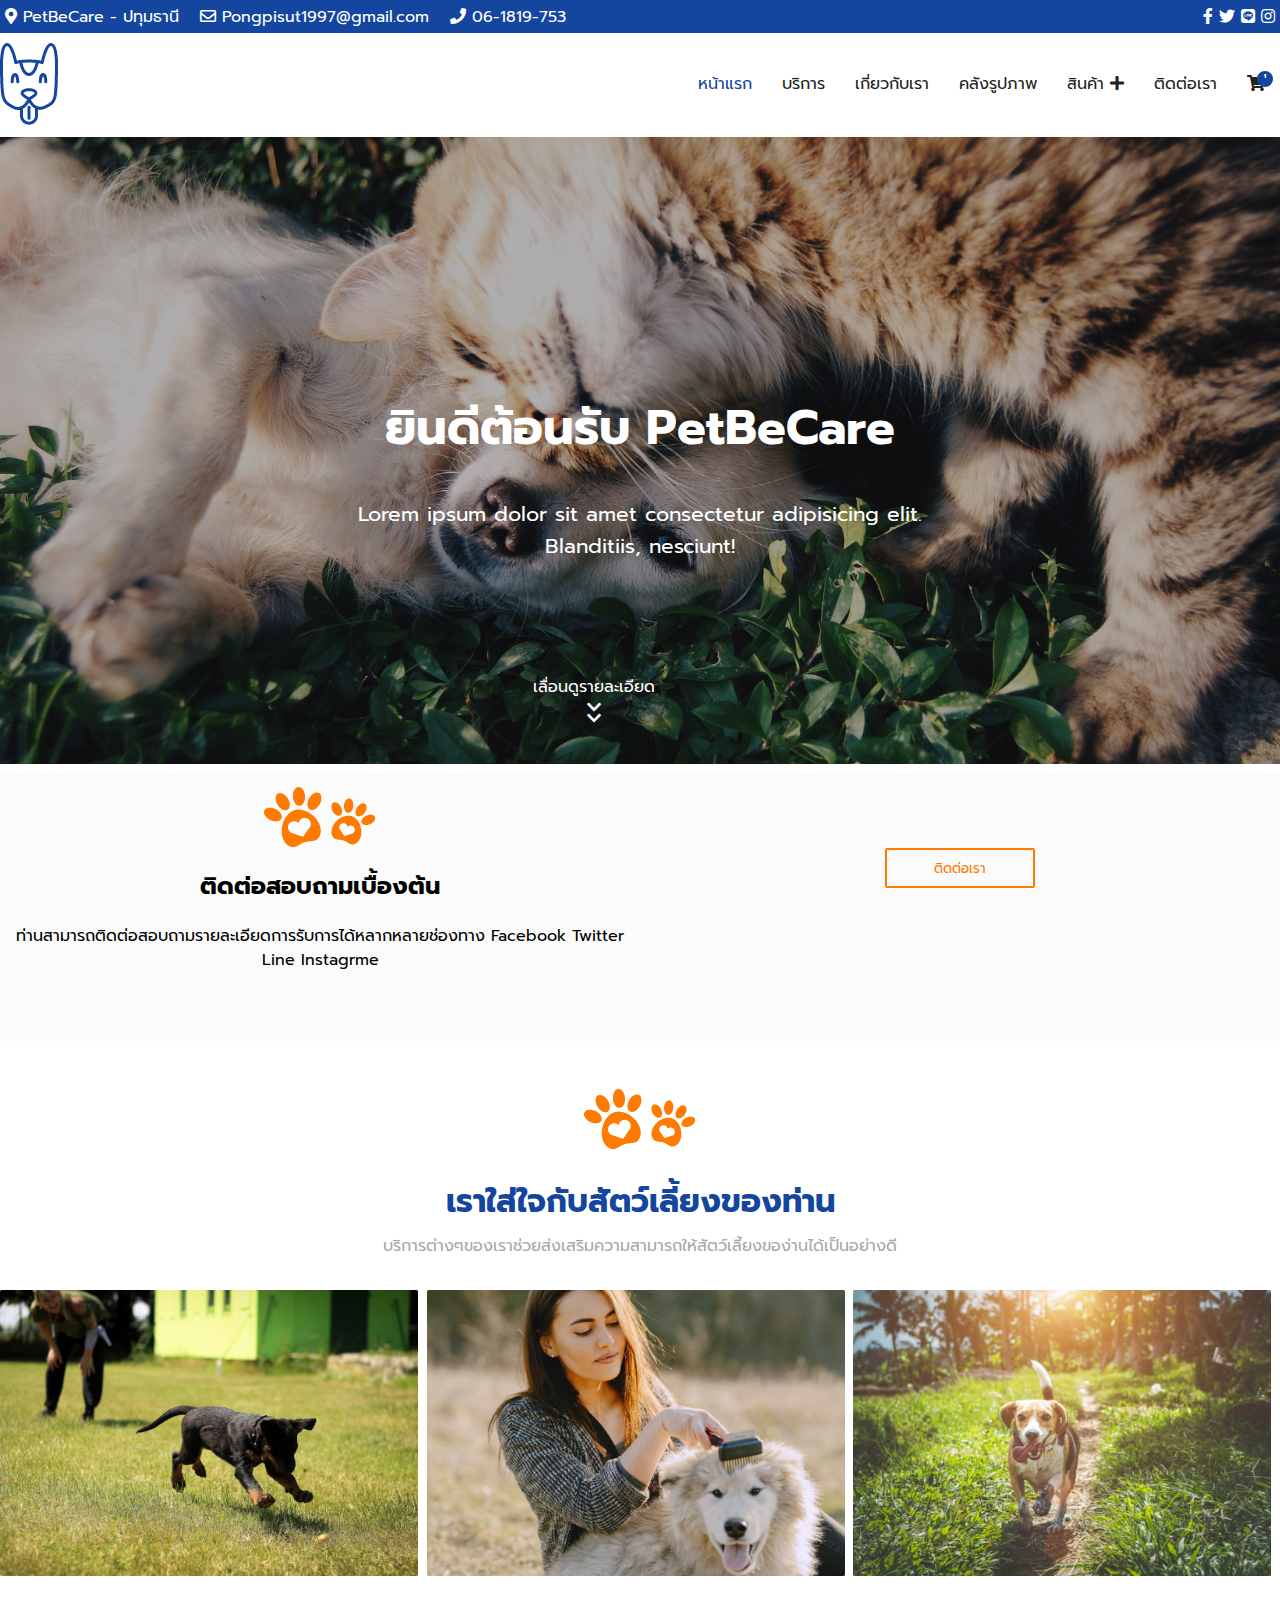
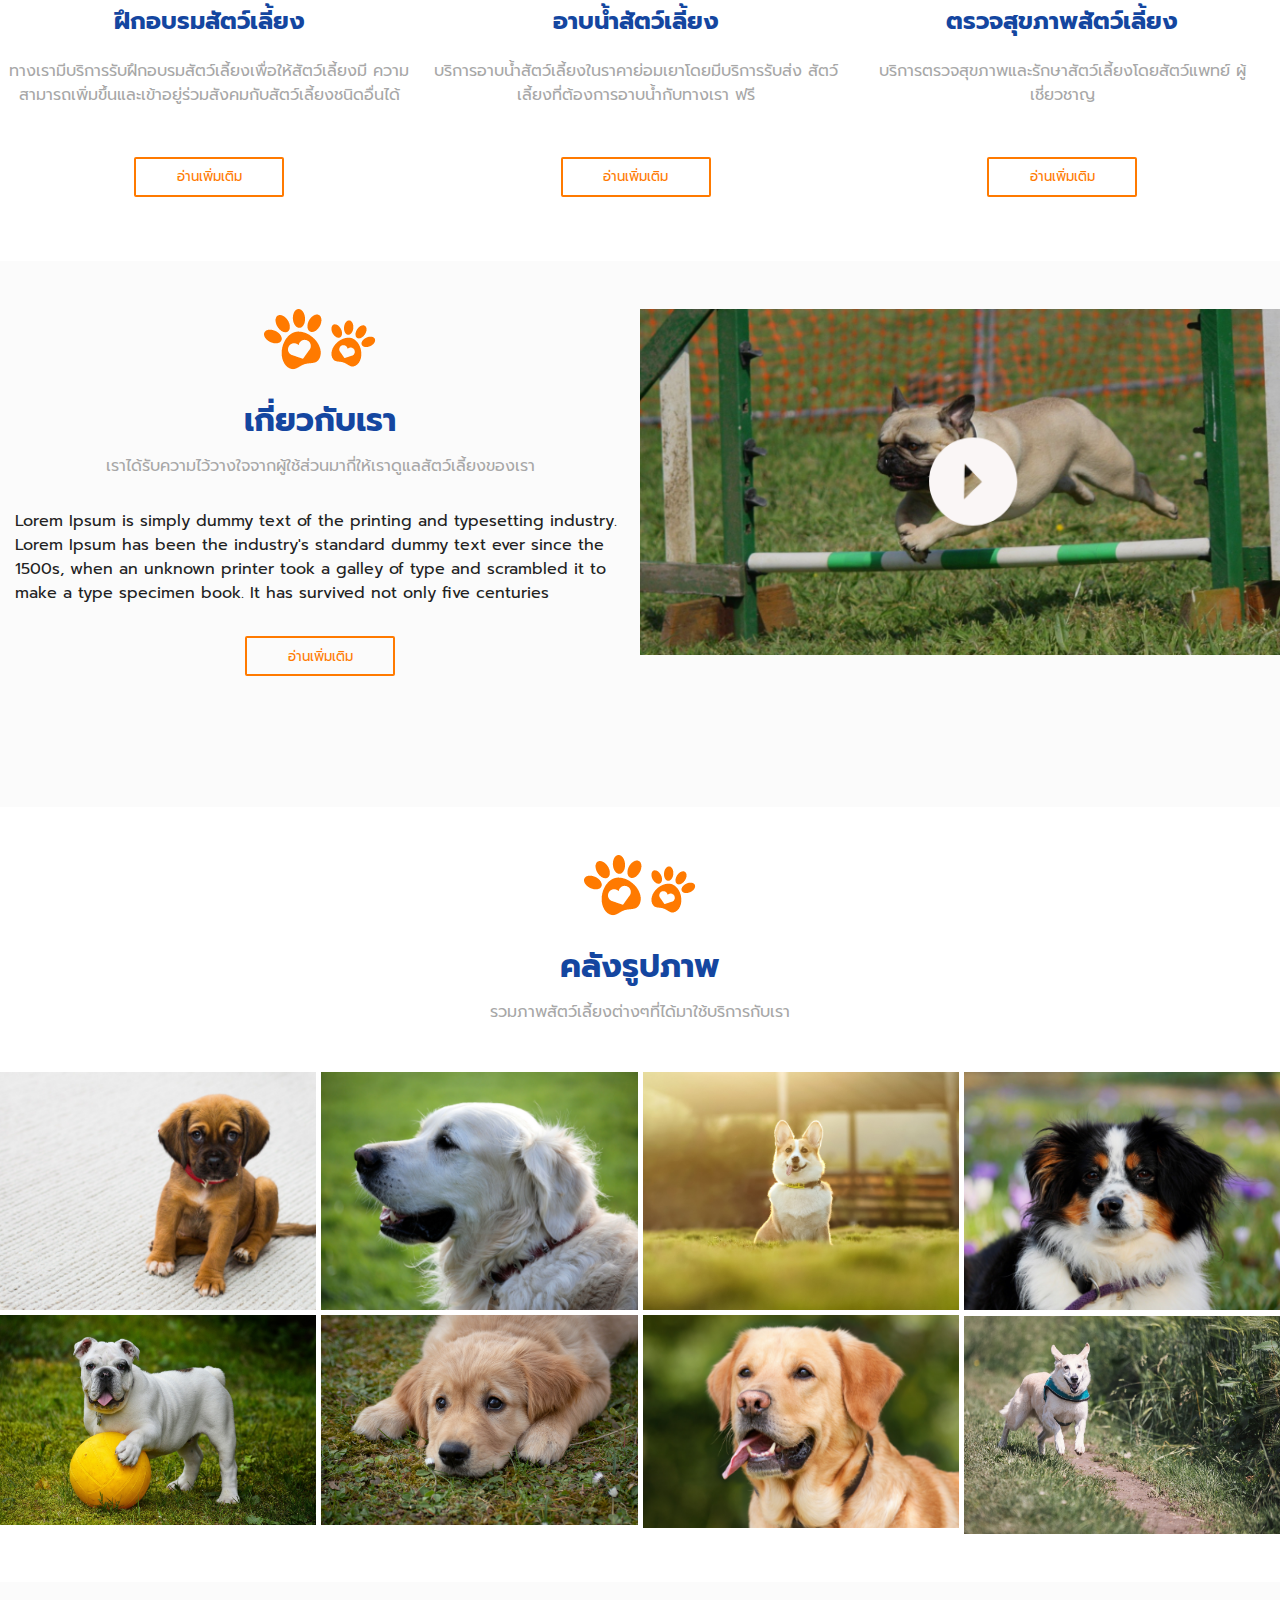
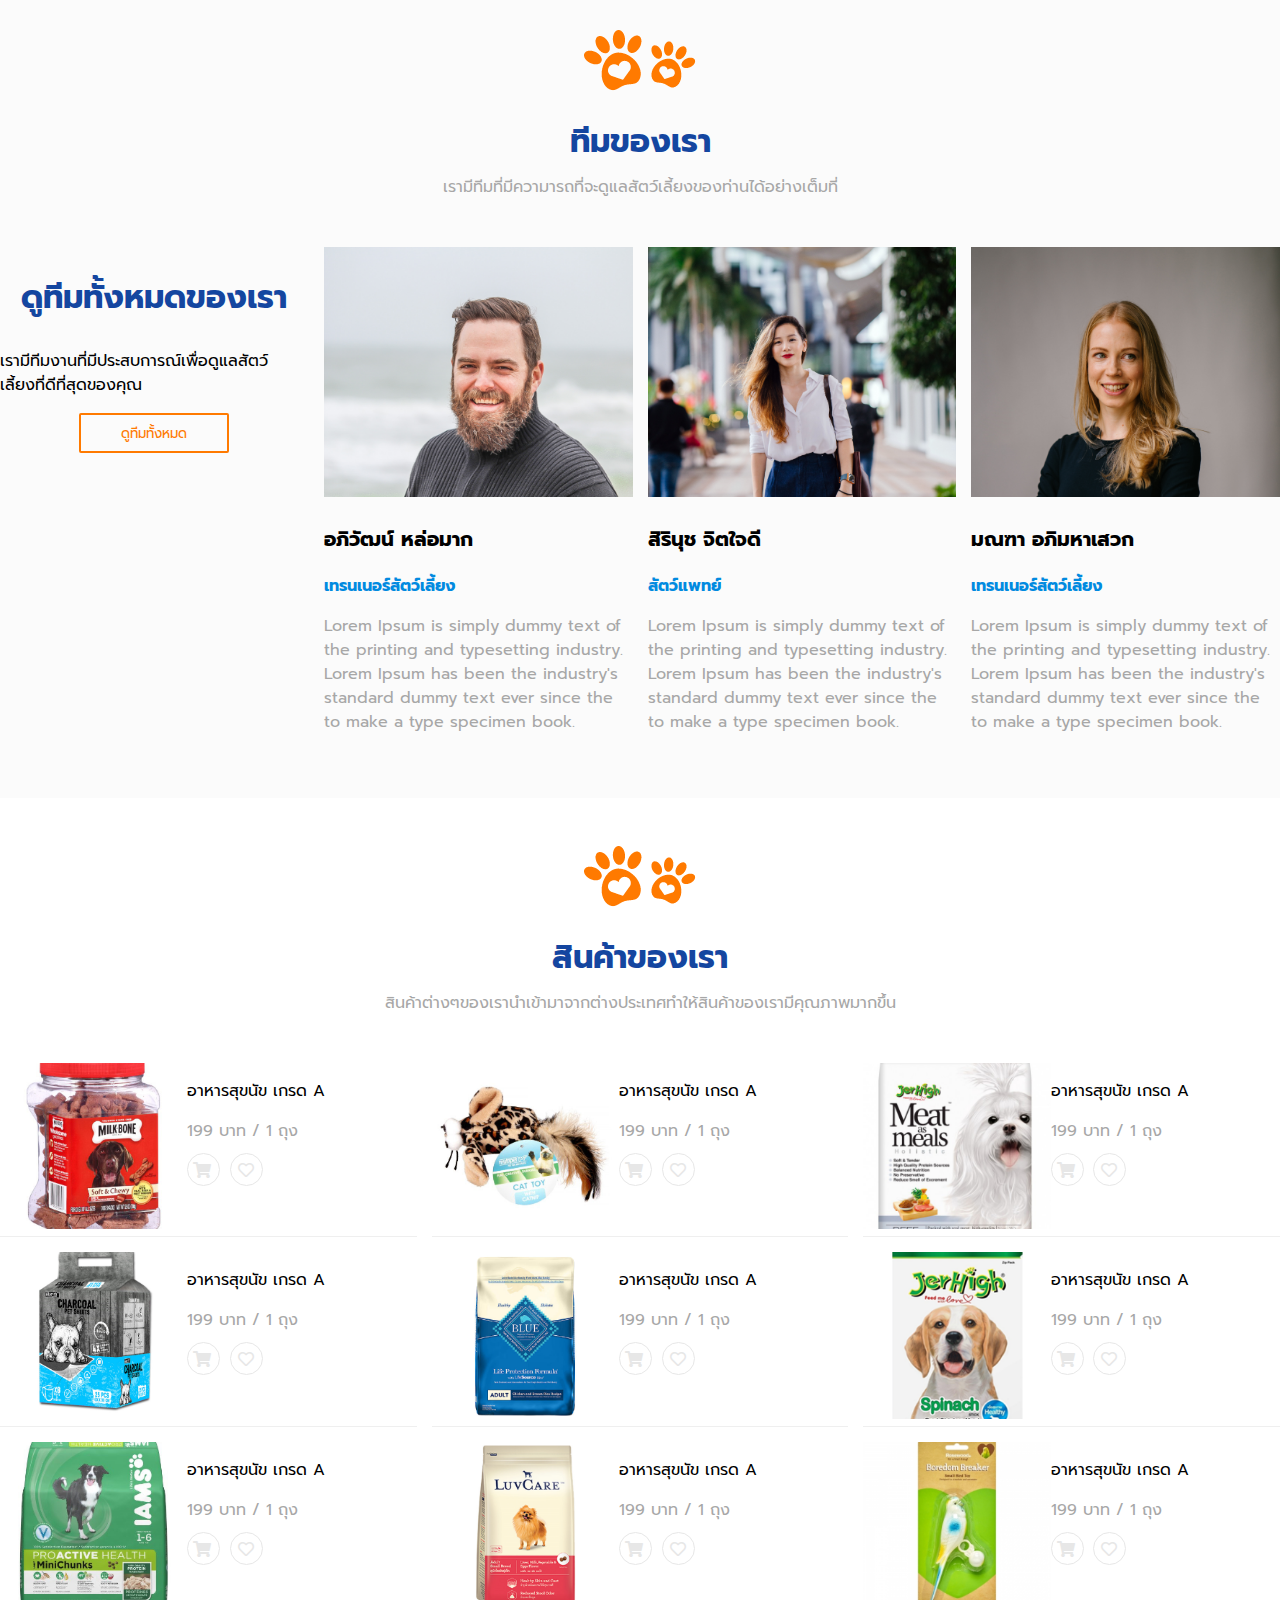
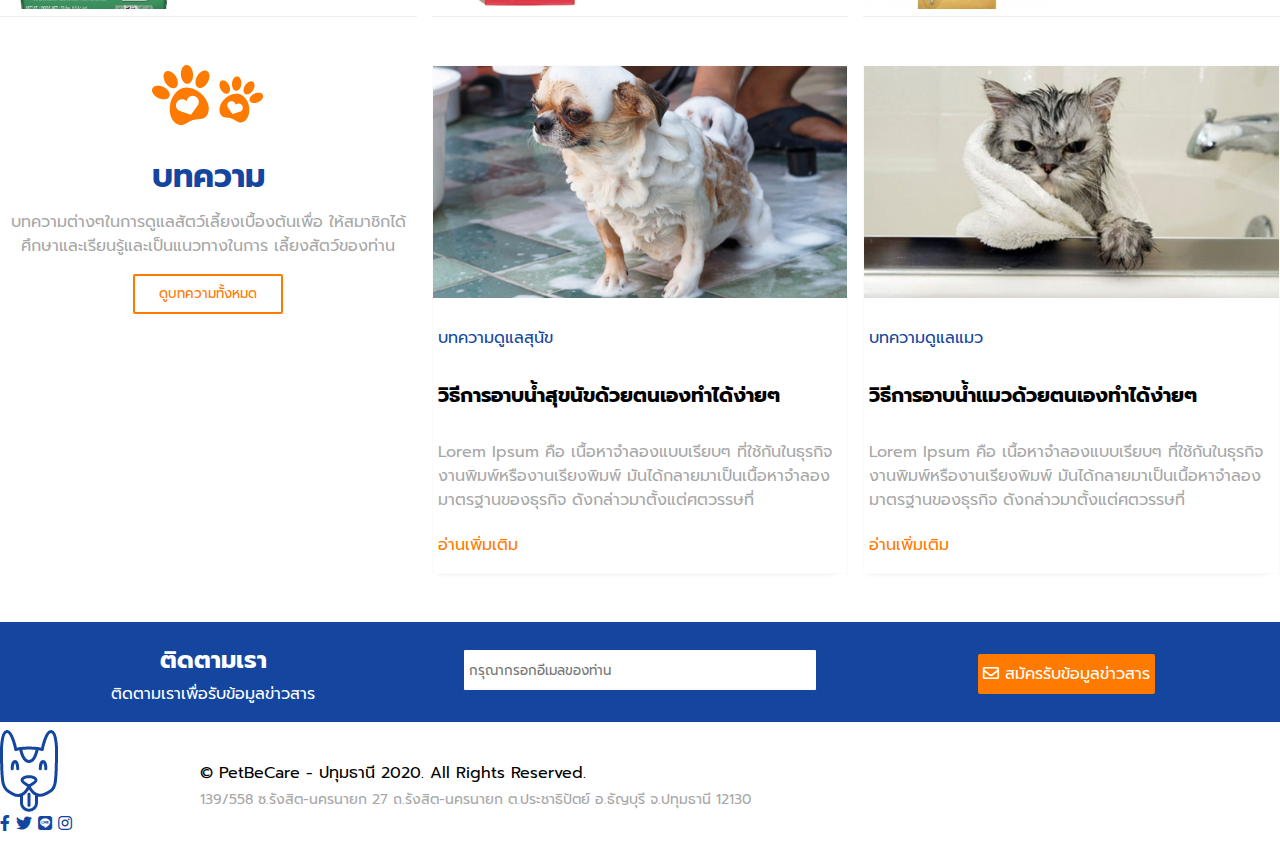
<file: demo-protfolio1/index.html>
<!DOCTYPE html>
<html lang="en">
  <head>
    <meta charset="UTF-8" />
    <meta name="viewport" content="width=device-width, initial-scale=1.0" />
    <link rel="stylesheet" href="assets/css/style.css" />
    <link rel="stylesheet" href="assets/css/responsive.css" />
    <link
      rel="stylesheet"
      href="https://cdnjs.cloudflare.com/ajax/libs/font-awesome/5.13.0/css/all.min.css"
    />
    <title>PetBeCare - ปทุมธานี</title>
  </head>
  <body>
    <header>
      <div class="navbar-top">
        <div class="container">
          <span class="marker-top"
            ><i class="fas fa-map-marker-alt"></i> PetBeCare - ปทุมธานี</span
          >
          <span class="envelope-top"
            ><i class="far fa-envelope"></i> Pongpisut1997@gmail.com</span
          >
          <span class="phone-top"
            ><i class="fas fa-phone"></i> 06-1819-753</span
          >
          <div class="navbar-left">
            <a href="#"
              ><span><i class="fab fa-facebook-f"></i></span
            ></a>
            <a href="#">
              <span><i class="fab fa-twitter"></i></span>
            </a>
            <a href="#">
              <span><i class="fab fa-line"></i></span>
            </a>
            <a href="#">
              <span><i class="fab fa-instagram"></i></span>
            </a>
          </div>
        </div>
      </div>
      <div class="container">
        <div class="nav-sub">
          <div class="logo-toogle">
            <img src="assets/img/logo.png" class="logo" alt="" />
            <div class="toggles" onclick="Showmenu(this)">
              <div class="bar1"></div>
              <div class="bar2"></div>
              <div class="bar3"></div>
            </div>
          </div>
          <ul>
            <li class="active"><a href="่#">หน้าแรก</a></li>
            <li><a href="#">บริการ</a></li>
            <li><a href="#">เกี่ยวกับเรา</a></li>
            <li><a href="#">คลังรูปภาพ</a></li>
            <li class="dropdown">
              <a href="#">สินค้า <i class="fas fa-plus"></i></a>
              <div class="dropdown-content">
                <a href="javscript:void(0)">Link1</a>
                <a href="javscript:void(0)">Link2</a>
                <a href="javscript:void(0)">Link3</a>
                <a href="javscript:void(0)">Link4</a>
                <a href="javscript:void(0)">Link5</a>
                <a href="javscript:void(0)">Link6</a>
              </div>
            </li>

            <li><a href="#">ติดต่อเรา</a></li>
            <li>
              <a href="#"><i class="fas fa-shopping-cart cart-price"></i></a>
            </li>
          </ul>
        </div>
      </div>
    </header>

    <section id="bg-hero">
      <img src="assets/img/Bg-Header.png" class="bg-hero" alt="" />
      <h1 class="text-hero">ยินดีต้อนรับ PetBeCare</h1>
      <p class="sub-hero">
        Lorem ipsum dolor sit amet consectetur adipisicing elit. Blanditiis,
        nesciunt!
      </p>
      <span class="span-arrow">
        <a href="#">
          เลื่อนดูรายละเอียด
          <i class="fas fa-chevron-down arrow1"></i>
          <i class="fas fa-chevron-down arrow2"></i>
        </a>
      </span>
      <div class="contact-top">
        <div class="container">
          <img src="assets/img/Foot-top.png" class="foot-top" alt="" />
          <h2 class="text-contact">ติดต่อสอบถามเบื้องต้น</h2>
          <p class="sub-contact">
            ท่านสามารถติดต่อสอบถามรายละเอียดการรับการได้หลากหลายช่องทาง Facebook
            Twitter Line Instagrme
          </p>
        </div>
        <button class="orange-contact">ติดต่อเรา</button>
      </div>
    </section>

    <!--  -->
    <section id="main-center">
      <div class="container">
        <img src="assets/img/Foot-top.png" class="foot-top" alt="" />
        <h2 class="text-lovepet">เราใส่ใจกับสัตว์เลี้ยงของท่าน</h2>
        <p class="sub-lovepet">
          บริการต่างๆของเราช่วยส่งเสริมความสามารถให้สัตว์เลี้ยงของ่านได้เป็นอย่างดี
        </p>
        <div class="grid-lovepet">
          <div class="sec-pet">
            <img src="assets/img/Main1.png" class="img-one" alt="" />
            <h2 class="text-one">ฝึกอบรมสัตว์เลี้ยง</h2>
            <p class="sub-one">
              ทางเรามีบริการรับฝึกอบรมสัตว์เลี้ยงเพื่อให้สัตว์เลี้ยงมี
              ความสามารถเพิ่มขึ้นและเข้าอยู่ร่วมสังคมกับสัตว์เลี้ยงชนิดอื่นได้
            </p>
            <button class="orange-btn">อ่านเพิ่มเติม</button>
          </div>
          <div class="sec-pet">
            <img src="assets/img/Main2.png" class="img-two" alt="" />
            <h2 class="text-two">อาบน้ำสัตว์เลี้ยง</h2>
            <p class="sub-two">
              บริการอาบน้ำสัตว์เลี้ยงในราคาย่อมเยาโดยมีบริการรับส่ง
              สัตว์เลี้ยงที่ต้องการอาบน้ำกับทางเรา ฟรี
            </p>
            <button class="orange-btn">อ่านเพิ่มเติม</button>
          </div>
          <div class="sec-pet">
            <img src="assets/img/Main3.png" class="img-three" alt="" />
            <h2 class="text-three">ตรวจสุขภาพสัตว์เลี้ยง</h2>
            <p class="sub-three">
              บริการตรวจสุขภาพและรักษาสัตว์เลี้ยงโดยสัตว์แพทย์ ผู้เชี่ยวชาญ
            </p>
            <button class="orange-btn">อ่านเพิ่มเติม</button>
          </div>
        </div>
      </div>
    </section>

    <!--  -->
    <section id="aboutme">
      <div class="container">
        <div class="box-aboutme">
          <img src="assets/img/Foot-top.png" class="foot-top" alt="" />
          <h2 class="text-aboutme">
            เกี่ยวกับเรา
          </h2>
          <p class="s-textaboutme">
            เราได้รับความไว้วางใจจากผู้ใช้ส่วนมากี่ให้เราดูแลสัตว์เลี้ยงของเรา
          </p>
          <p class="content-aboutme">
            Lorem Ipsum is simply dummy text of the printing and typesetting
            industry. Lorem Ipsum has been the industry's standard dummy text
            ever since the 1500s, when an unknown printer took a galley of type
            and scrambled it to make a type specimen book. It has survived not
            only five centuries
          </p>
          <button class="orange-btn">อ่านเพิ่มเติม</button>
        </div>
      </div>
      <div class="video-aboutme">
        <img src="assets/img/Bg-video.png" class="bg-video" alt="" />
      </div>
    </section>

    <!--  -->
    <section id="gallery">
      <div class="container">
        <img src="assets/img/Foot-top.png" class="foot-top" alt="" />
        <h2 class="text-gallery">คลังรูปภาพ</h2>
        <p class="sub-gallery">รวมภาพสัตว์เลี้ยงต่างๆที่ได้มาใช้บริการกับเรา</p>
        <div class="box-gallery">
          <img src="assets/img/Gallery1.png" class="gallery-one" alt="" />
          <img src="assets/img/Gallery2.png" class="gallery-two" alt="" />
          <img src="assets/img/Gallery3.png" class="gallery-three" alt="" />
          <img src="assets/img/Gallery4.png" class="gallery-four" alt="" />
          <img src="assets/img/Gallery5.png" class="gallery-five" alt="" />
          <img src="assets/img/Gallery6.png" class="gallery-six" alt="" />
          <img src="assets/img/Gallery7.png" class="gallery-seven" alt="" />
          <a href="#" class="lightbox">
            <img src="assets/img/Gallery8.png" class="gallery-eight" alt="" />
          </a>
        </div>
      </div>
    </section>

    <!--  -->
    <section id="team">
      <div class="container">
        <img src="assets/img/Foot-top.png" class="foot-top" alt="" />
        <h2 class="text-team">ทีมของเรา</h2>
        <p class="sub-team">
          เรามีทีมที่มีความารถที่จะดูแลสัตว์เลี้ยงของท่านได้อย่างเต็มที่
        </p>
        <div class="box-team">
          <div class="box-btnteam">
            <h2 class="text-btnteam">ดูทีมทั้งหมดของเรา</h2>
            <p class="sub-btnteam">
              เรามีทีมงานที่มีประสบการณ์เพื่อดูแลสัตว์ เลี้ยงที่ดีที่สุดของคุณ
            </p>
            <button class="orange-btn">ดูทีมทั้งหมด</button>
          </div>
          <div class="person-one">
            <img src="assets/img/Team1.png" class="img-personone" alt="" />
            <p class="name-personone">อภิวัฒน์ หล่อมาก</p>
            <p class="position-personone">เทรนเนอร์สัตว์เลี้ยง</p>
            <p class="content-personone">
              Lorem Ipsum is simply dummy text of the printing and typesetting
              industry. Lorem Ipsum has been the industry's standard dummy text
              ever since the to make a type specimen book.
            </p>
          </div>
          <div class="person-two">
            <img src="assets/img/Team2.png" class="img-persontwo" alt="" />
            <p class="name-persontwo">สิรินุช จิตใจดี</p>
            <p class="position-persontwo">สัตว์แพทย์</p>
            <p class="content-persontwo">
              Lorem Ipsum is simply dummy text of the printing and typesetting
              industry. Lorem Ipsum has been the industry's standard dummy text
              ever since the to make a type specimen book.
            </p>
          </div>
          <div class="person-three">
            <img src="assets/img/Team3.png" class="img-personthree" alt="" />
            <p class="name-personthree">มณฑา อภิมหาเสวก</p>
            <p class="position-personthree">เทรนเนอร์สัตว์เลี้ยง</p>
            <p class="content-personthree">
              Lorem Ipsum is simply dummy text of the printing and typesetting
              industry. Lorem Ipsum has been the industry's standard dummy text
              ever since the to make a type specimen book.
            </p>
          </div>
        </div>
      </div>
    </section>

    <!--  -->
    <section id="shop">
      <div class="container">
        <img src="assets/img/Foot-top.png" class="foot-top" alt="" />
        <h2 class="text-shop">สินค้าของเรา</h2>
        <p class="sub-shop">
          สินค้าต่างๆของเรานำเข้ามาจากต่างประเทศทำให้สินค้าของเรามีคุณภาพมากขึ้น
        </p>
        <div class="box-shop">
          <div class="shop-one">
            <img src="assets/img/Shop1.png" class="img-shopone" alt="" />
            <p class="name-shopone">อาหารสุขนัข เกรด A</p>
            <p class="price-shopone">199 บาท / 1 ถุง</p>
            <span class="icon-cart cartshop"
              ><i class="fas fa-shopping-cart"></i
            ></span>
            <span class="icon-love loveshop"><i class="far fa-heart"></i></span>
          </div>
          <div class="shop-two">
            <img src="assets/img/Shop2.png" class="img-shoptwo" alt="" />
            <p class="name-shoptwo">อาหารสุขนัข เกรด A</p>
            <p class="price-shoptwo">199 บาท / 1 ถุง</p>
            <span class="icon-cart cartshop"
              ><i class="fas fa-shopping-cart"></i
            ></span>
            <span class="icon-love loveshop"><i class="far fa-heart"></i></span>
          </div>
          <div class="shop-three">
            <img src="assets/img/Shop3.png" class="img-shopthree" alt="" />
            <p class="name-shopthree">อาหารสุขนัข เกรด A</p>
            <p class="price-shopthree">199 บาท / 1 ถุง</p>
            <span class="icon-cart cartshop"
              ><i class="fas fa-shopping-cart"></i
            ></span>
            <span class="icon-love loveshop"><i class="far fa-heart"></i></span>
          </div>
          <div class="shop-four">
            <img src="assets/img/Shop4.png" class="img-shopfour" alt="" />
            <p class="name-shopfour">อาหารสุขนัข เกรด A</p>
            <p class="price-shopfour">199 บาท / 1 ถุง</p>
            <span class="icon-cart cartshop"
              ><i class="fas fa-shopping-cart"></i
            ></span>
            <span class="icon-love loveshop"><i class="far fa-heart"></i></span>
          </div>
          <div class="shop-five">
            <img src="assets/img/Shop5.png" class="img-shopfive" alt="" />
            <p class="name-shopfive">อาหารสุขนัข เกรด A</p>
            <p class="price-shopfive">199 บาท / 1 ถุง</p>
            <span class="icon-cart cartshop"
              ><i class="fas fa-shopping-cart"></i
            ></span>
            <span class="icon-love loveshop"><i class="far fa-heart"></i></span>
          </div>
          <div class="shop-six">
            <img src="assets/img/Shop6.png" class="img-shopsix" alt="" />
            <p class="name-shopsix">อาหารสุขนัข เกรด A</p>
            <p class="price-shopsix">199 บาท / 1 ถุง</p>
            <span class="icon-cart cartshop"
              ><i class="fas fa-shopping-cart"></i
            ></span>
            <span class="icon-love loveshop"><i class="far fa-heart"></i></span>
          </div>
          <div class="shop-seven">
            <img src="assets/img/Shop7.png" class="img-shopseven" alt="" />
            <p class="name-shopseven">อาหารสุขนัข เกรด A</p>
            <p class="price-shopseven">199 บาท / 1 ถุง</p>
            <span class="icon-cart cartshop"
              ><i class="fas fa-shopping-cart"></i
            ></span>
            <span class="icon-love loveshop"><i class="far fa-heart"></i></span>
          </div>
          <div class="shop-eight">
            <img src="assets/img/Shop8.png" class="img-shopeight" alt="" />
            <p class="name-shopeight">อาหารสุขนัข เกรด A</p>
            <p class="price-shopeight">199 บาท / 1 ถุง</p>
            <span class="icon-cart cartshop"
              ><i class="fas fa-shopping-cart"></i
            ></span>
            <span class="icon-love loveshop"><i class="far fa-heart"></i></span>
          </div>
          <div class="shop-nine">
            <img src="assets/img/Shop9.png" class="img-shopnine" alt="" />
            <p class="name-shopnine">อาหารสุขนัข เกรด A</p>
            <p class="price-shopnine">199 บาท / 1 ถุง</p>
            <span class="icon-cart cartshop"
              ><i class="fas fa-shopping-cart"></i
            ></span>
            <span class="icon-love loveshop"><i class="far fa-heart"></i></span>
          </div>
        </div>
      </div>
    </section>

    <!--  -->
    <section id="note">
      <div class="container">
        <div class="box-note">
          <div class="box-btnnote">
            <img src="assets/img/Foot-top.png" class="foot-top" alt="" />
            <h2 class="text-note">บทความ</h2>
            <p class="sub-note">
              บทความต่างๆในการดูแลสัตว์เลี้ยงเบื้องต้นเพื่อ
              ให้สมาชิกได้ศึกษาและเรียนรู้และเป็นแนวทางในการ เลี้ยงสัตว์ของท่าน
            </p>
            <button class="orange-btn">ดูบทความทั้งหมด</button>
          </div>
          <div class="box-newsone">
            <img src="assets/img/Bath-dog.png" class="img-news" alt="" />
            <p class="catalog-news">บทความดูแลสุนัข</p>
            <p class="name-news">วิธีการอาบน้ำสุขนัขด้วยตนเองทำได้ง่ายๆ</p>
            <p class="sub-news">
              Lorem Ipsum คือ เนื้อหาจำลองแบบเรียบๆ
              ที่ใช้กันในธุรกิจงานพิมพ์หรืองานเรียงพิมพ์
              มันได้กลายมาเป็นเนื้อหาจำลองมาตรฐานของธุรกิจ
              ดังกล่าวมาตั้งแต่ศตวรรษที่
            </p>
            <a href="#" class="other-btn">อ่านเพิ่มเติม</a>
          </div>
          <div class="box-newstwo">
            <img src="assets/img/Bath-cat.png" class="img-news" alt="" />
            <p class="catalog-news">บทความดูแลแมว</p>
            <p class="name-news">วิธีการอาบน้ำแมวด้วยตนเองทำได้ง่ายๆ</p>
            <p class="sub-news">
              Lorem Ipsum คือ เนื้อหาจำลองแบบเรียบๆ
              ที่ใช้กันในธุรกิจงานพิมพ์หรืองานเรียงพิมพ์
              มันได้กลายมาเป็นเนื้อหาจำลองมาตรฐานของธุรกิจ
              ดังกล่าวมาตั้งแต่ศตวรรษที่
            </p>
            <a href="#" class="other-btn">อ่านเพิ่มเติม</a>
          </div>
        </div>
      </div>
    </section>

    <!--  -->
    <section id="email">
      <div class="container">
        <div class="grid-email">
          <div class="head-text">
            <h2 class="text-email">ติดตามเรา</h2>
            <p class="sub-email">ติดตามเราเพื่อรับข้อมูลข่าวสาร</p>
          </div>
          <input
            type="email"
            class="form-controls"
            autocomplete="off"
            placeholder="กรุณากรอกอีเมลของท่าน"
          />
          <button class="email-btn">
            <i class="far fa-envelope"></i> สมัครรับข้อมูลข่าวสาร
          </button>
        </div>
      </div>
    </section>

    <!--  -->
    <section id="footer">
      <div class="container">
        <div class="grid-footer">
          <div class="logo-footerdiv">
            <img src="assets/img/logo.png" alt="" class="logo-footer" />
            <span><i class="fab fa-facebook-f facebook"></i></span>
            <span><i class="fab fa-twitter twitter"></i></span>
            <span><i class="fab fa-line line"></i></span>
            <span><i class="fab fa-instagram instagram"></i></span>
          </div>
          <div class="divplace">
            <p class="footer-name">
              © PetBeCare - ปทุมธานี 2020. All Rights Reserved.
            </p>
            <p class="footer-place">
              139/558 ซ.รังสิต-นครนายก 27 ถ.รังสิต-นครนายก ต.ประชาธิปัตย์
              อ.ธัญบุรี จ.ปทุมธานี 12130
            </p>
          </div>
          <div id="toTop">
            <i class="fa fa-chevron-up"></i><span>ขี้นบนสุด</span>
          </div>
        </div>
      </div>
    </section>
    <script src="https://cdnjs.cloudflare.com/ajax/libs/jquery/3.5.0/jquery.min.js"></script>
    <script src="assets/js/script.js"></script>
  </body>
</html>
</file>
<file: demo-protfolio1/assets/css/style.css>
@charset "UTF-8";
@import url("https://fonts.googleapis.com/css2?family=Prompt:wght@300;400;500&display=swap");
body {
  padding: 0;
  margin: 0;
  font-family: "Prompt", sans-serif;
}

.container {
  max-width: 1280px;
  margin: 0 auto;
}

.navbar-top {
  max-width: 100%;
  height: 23px;
  padding: 5px 5px;
  background-color: #1446a0;
  color: #fff;
}

.navbar-top .envelope-top,
.navbar-top .phone-top {
  padding-left: 15px;
}

.navbar-top .navbar-left {
  float: right;
}

.navbar-top .navbar-left a {
  color: #fff;
  text-decoration: none;
}

.open {
  height: auto !important;
  display: block !important;
}

.nav-sub {
  display: -webkit-box;
  display: -ms-flexbox;
  display: flex;
}

.nav-sub .logo {
  margin-top: 10px;
  margin-bottom: 5px;
}

.nav-sub .toggles {
  display: none;
}

.nav-sub .toggles .bar1,
.nav-sub .toggles .bar2,
.nav-sub .toggles .bar3 {
  width: 25px;
  height: 4px;
  background-color: #1446a0;
  margin: 6px 0;
  -webkit-transition: 0.4s;
  transition: 0.4s;
}

.nav-sub .changeclass .bar1 {
  -webkit-transform: rotate(-45deg) translate(-9px, 6px);
          transform: rotate(-45deg) translate(-9px, 6px);
}

.nav-sub .changeclass .bar2 {
  opacity: 0;
}

.nav-sub .changeclass .bar3 {
  -webkit-transform: rotate(45deg) translate(-8px, -5px);
          transform: rotate(45deg) translate(-8px, -5px);
}

.nav-sub ul {
  display: -webkit-box;
  display: -ms-flexbox;
  display: flex;
  margin-left: auto;
}

.nav-sub ul li {
  display: block;
  padding: 10px 15px;
  margin-top: 13px;
  list-style: none;
}

.nav-sub ul li a {
  color: #222;
  text-decoration: none;
}

.nav-sub ul li a:hover {
  color: #1446a0;
}

.nav-sub ul li.active a {
  color: #1446a0;
}

.nav-sub ul li.active a:hover {
  color: #ff7a00;
}

.nav-sub ul .dropdown {
  position: relative;
  display: inline-block;
}

.nav-sub ul .dropdown:hover .fa-plus {
  -webkit-transform: rotate(180deg);
          transform: rotate(180deg);
}

.nav-sub ul .fa-plus {
  -webkit-transition: 0.4s;
  transition: 0.4s;
}

.nav-sub ul .dropdown-content {
  display: none;
  position: absolute;
  background-color: #1446a0;
  min-width: 160px;
  -webkit-box-shadow: 0px 8px 16px 0px rgba(0, 0, 0, 0.2);
          box-shadow: 0px 8px 16px 0px rgba(0, 0, 0, 0.2);
  z-index: 1;
}

.nav-sub ul .dropdown-content a {
  color: #fff;
  padding: 12px 16px;
  text-decoration: none;
  display: block;
}

.nav-sub ul .dropdown-content a:hover {
  color: #ff7a00;
  cursor: pointer;
}

.nav-sub ul .dropdown:hover .dropdown-content {
  display: block;
}

.nav-sub .cart-price {
  position: relative;
}

.nav-sub .cart-price::after {
  content: "1";
  position: absolute;
  background-color: #1446a0;
  width: 10px;
  height: 10px;
  padding: 3px 3px;
  text-align: center;
  border-radius: 50%;
  color: #fff;
  font-family: "Prompt";
  font-size: 5px;
  left: 10px;
  top: -4px;
}

#bg-hero {
  width: 100%;
  height: 100%;
}

#bg-hero .bg-hero {
  width: 100%;
  height: 100%;
  background-position: center;
  background-size: cover;
  -webkit-filter: brightness(70%);
          filter: brightness(70%);
  position: relative;
}

#bg-hero .text-hero {
  font-size: 3em;
  color: #fff;
  position: absolute;
  top: 40%;
  left: 50%;
  -webkit-transform: translateX(-50%);
          transform: translateX(-50%);
  font-weight: bold;
  text-align: center;
}

#bg-hero .sub-hero {
  position: absolute;
  color: #fff;
  font-size: 1.3em;
  top: 53%;
  left: 50%;
  -webkit-transform: translateX(-50%);
          transform: translateX(-50%);
  text-align: center;
}

#bg-hero .span-arrow {
  position: absolute;
  top: 75%;
  left: 46%;
  -webkit-transform: translateX(-46%);
          transform: translateX(-46%);
  color: #fff;
  -webkit-animation: floating 6s ease-in-out infinite;
          animation: floating 6s ease-in-out infinite;
}

#bg-hero .span-arrow a {
  text-decoration: none;
  color: #fff;
}

#bg-hero .span-arrow .arrow1,
#bg-hero .span-arrow .arrow2 {
  display: block;
  text-align: center;
}

#bg-hero .span-arrow .arrow2 {
  margin-top: -5px;
}

#bg-hero .contact-top {
  width: 100%;
  height: 100vh;
  max-height: 270px;
  background-image: url("../img/Foot-bg.png");
  background-color: #fbfbfb;
  background-size: cover;
  background-position: center;
  display: -ms-grid;
  display: grid;
  -ms-grid-columns: (1fr)[2];
      grid-template-columns: repeat(2, 1fr);
}

#bg-hero .contact-top img.foot-top {
  display: block;
  margin-left: auto;
  margin-right: auto;
  margin-top: 1em;
}

#bg-hero .contact-top .text-contact {
  text-align: center;
}

#bg-hero .contact-top .sub-contact {
  text-align: center;
}

#bg-hero .contact-top .orange-contact {
  width: 150px;
  height: 40px;
  padding: 5px 5px;
  border-radius: 2px;
  border: 0;
  background-color: transparent;
  border: 2px solid #ff7a00;
  font-family: "Prompt";
  color: #ff7a00;
  display: block;
  margin-left: auto;
  margin-right: auto;
  margin-top: 12%;
}

#bg-hero .contact-top .orange-contact:hover {
  background-color: #ff7a00;
  color: #fff;
}

#main-center {
  width: 100%;
  height: 100%;
  margin-top: 3em;
}

#main-center .foot-top {
  display: block;
  margin-right: auto;
  margin-left: auto;
}

#main-center .text-lovepet {
  text-align: center;
  color: #1446a0;
  font-size: 2em;
}

#main-center .sub-lovepet {
  color: #a7a7a7;
  text-align: center;
  margin-top: -18px;
}

#main-center .grid-lovepet {
  display: -ms-grid;
  display: grid;
  -ms-grid-columns: (1fr)[3];
      grid-template-columns: repeat(3, 1fr);
}

#main-center .grid-lovepet .sec-pet {
  width: 98%;
  height: 100%;
  margin-top: 1em;
}

#main-center .grid-lovepet .img-one,
#main-center .grid-lovepet .img-two,
#main-center .grid-lovepet .img-three {
  width: 100%;
}

#main-center .grid-lovepet .text-one,
#main-center .grid-lovepet .text-two,
#main-center .grid-lovepet .text-three {
  text-align: center;
  color: #1446a0;
}

#main-center .grid-lovepet .sub-one,
#main-center .grid-lovepet .sub-two,
#main-center .grid-lovepet .sub-three {
  text-align: center;
  color: #a7a7a7;
}

#main-center .grid-lovepet .orange-btn {
  width: 150px;
  height: 40px;
  padding: 5px 5px;
  border-radius: 2px;
  border: 0;
  background-color: transparent;
  border: 2px solid #ff7a00;
  font-family: "Prompt";
  color: #ff7a00;
  display: block;
  margin-left: auto;
  margin-right: auto;
  margin-top: 12%;
  -webkit-transition: 0.4s;
  transition: 0.4s;
}

#main-center .grid-lovepet .orange-btn:hover {
  background-color: #ff7a00;
  color: #fff;
}

#aboutme {
  width: 100%;
  height: 100%;
  background-color: #fbfbfb;
  margin-top: 4em;
  padding-bottom: 3em;
  display: -ms-grid;
  display: grid;
  -ms-grid-columns: (1fr)[2];
      grid-template-columns: repeat(2, 1fr);
}

#aboutme .box-aboutme {
  height: 450px;
  max-height: 100%;
  padding-top: 3em;
}

#aboutme .box-aboutme img.foot-top {
  display: block;
  margin-left: auto;
  margin-right: auto;
}

#aboutme .box-aboutme .text-aboutme {
  text-align: center;
  color: #1446a0;
  font-size: 2em;
}

#aboutme .box-aboutme .s-textaboutme {
  color: #a7a7a7;
  text-align: center;
  margin-top: -18px;
}

#aboutme .box-aboutme .content-aboutme {
  color: #222;
  padding: 15px 15px;
}

#aboutme .box-aboutme .orange-btn {
  width: 150px;
  height: 40px;
  padding: 5px 5px;
  border-radius: 2px;
  border: 0;
  background-color: transparent;
  border: 2px solid #ff7a00;
  font-family: "Prompt";
  color: #ff7a00;
  display: block;
  margin-left: auto;
  margin-right: auto;
  -webkit-transition: 0.4s;
  transition: 0.4s;
}

#aboutme .box-aboutme .orange-btn:hover {
  background-color: #ff7a00;
  color: #fff;
}

#aboutme .video-aboutme {
  margin-top: 3em;
}

#aboutme .video-aboutme img.bg-video {
  width: 100%;
  height: auto;
}

#gallery {
  width: 100%;
  height: auto;
  margin-top: 3em;
}

#gallery .foot-top {
  display: block;
  margin-right: auto;
  margin-left: auto;
}

#gallery .text-gallery {
  text-align: center;
  color: #1446a0;
  font-size: 2em;
}

#gallery .sub-gallery {
  color: #a7a7a7;
  text-align: center;
  margin-top: -18px;
}

#gallery .box-gallery {
  display: -ms-grid;
  display: grid;
  -ms-grid-columns: (1fr)[4];
      grid-template-columns: repeat(4, 1fr);
  -ms-grid-rows: (auto)[2];
      grid-template-rows: repeat(2, auto);
  grid-gap: 5px;
  margin-top: 3em;
}

#gallery .box-gallery .gallery-one,
#gallery .box-gallery .gallery-two,
#gallery .box-gallery .gallery-three,
#gallery .box-gallery .gallery-four,
#gallery .box-gallery .gallery-five,
#gallery .box-gallery .gallery-six,
#gallery .box-gallery .gallery-seven,
#gallery .box-gallery .gallery-eight {
  width: 100%;
  height: auto;
}

#gallery .box-gallery .lightbox img.gallery-eight {
  width: 100%;
  height: 100%;
  margin-top: -2.4em;
}

#gallery .box-gallery .lightbox::before {
  width: 100%;
  position: relative;
  top: 40%;
  left: 37%;
  opacity: 0;
  color: #fff;
  font-size: 26px;
  content: "ดูทั้งหมด";
  pointer-events: none;
  z-index: 9000;
  -webkit-transition: 0.4s;
  transition: 0.4s;
}

#gallery .box-gallery .lightbox::after {
  position: relative;
  top: 0;
  left: 0;
  width: 100%;
  height: 100%;
  opacity: 0;
  content: "";
  -webkit-transition: 0.4s;
  transition: 0.4s;
}

#gallery .box-gallery .lightbox:hover:after {
  opacity: 0.8;
}

#gallery .box-gallery .lightbox:hover:before {
  opacity: 0.8;
}

#gallery .box-gallery a {
  text-decoration: none;
}

#team {
  width: 100%;
  height: 100%;
  margin-top: 3em;
  background-color: #fbfbfb;
  padding-top: 3em;
  padding-bottom: 3em;
}

#team .foot-top {
  display: block;
  margin-left: auto;
  margin-right: auto;
}

#team .text-team {
  text-align: center;
  color: #1446a0;
  font-size: 2em;
}

#team .sub-team {
  color: #a7a7a7;
  text-align: center;
  margin-top: -18px;
}

#team .box-team {
  display: -ms-grid;
  display: grid;
  -ms-grid-columns: (1fr)[4];
      grid-template-columns: repeat(4, 1fr);
  grid-gap: 15px;
  margin-top: 3em;
}

#team .text-btnteam {
  text-align: center;
  color: #1446a0;
  font-size: 2em;
}

#team .orange-btn {
  width: 150px;
  height: 40px;
  padding: 5px 5px;
  border-radius: 2px;
  border: 0;
  background-color: transparent;
  border: 2px solid #ff7a00;
  font-family: "Prompt";
  color: #ff7a00;
  display: block;
  margin-left: auto;
  margin-right: auto;
  -webkit-transition: 0.4s;
  transition: 0.4s;
}

#team .orange-btn:hover {
  background-color: #ff7a00;
  color: #fff;
}

#team .name-personone,
#team .name-persontwo,
#team .name-personthree {
  font-size: 20px;
  font-weight: bold;
}

#team .position-personone,
#team .position-persontwo,
#team .position-personthree {
  color: #018ae0;
  font-weight: bold;
}

#team .content-personone,
#team .content-persontwo,
#team .content-personthree {
  color: #a7a7a7;
}

#team .img-personone,
#team .img-persontwo,
#team .img-personthree {
  width: 100%;
  height: auto;
}

#shop {
  width: 100%;
  height: 100%;
  margin-top: 3em;
}

#shop .foot-top {
  display: block;
  margin-right: auto;
  margin-left: auto;
}

#shop .text-shop {
  text-align: center;
  color: #1446a0;
  font-size: 2em;
}

#shop .sub-shop {
  color: #a7a7a7;
  text-align: center;
  margin-top: -18px;
}

#shop .box-shop {
  display: -ms-grid;
  display: grid;
  -ms-grid-columns: (1fr)[3];
      grid-template-columns: repeat(3, 1fr);
  -ms-grid-rows: (1fr)[3];
      grid-template-rows: repeat(3, 1fr);
  grid-gap: 15px;
  margin-top: 3em;
}

#shop .box-shop .img-shopone,
#shop .box-shop .img-shoptwo,
#shop .box-shop .img-shopthree,
#shop .box-shop .img-shopfour,
#shop .box-shop .img-shopfive,
#shop .box-shop .img-shopsix,
#shop .box-shop .img-shopseven,
#shop .box-shop .img-shopeight,
#shop .box-shop .img-shopnine {
  width: 45%;
  max-width: 100%;
}

#shop .box-shop .shop-one,
#shop .box-shop .shop-two,
#shop .box-shop .shop-three,
#shop .box-shop .shop-four,
#shop .box-shop .shop-five,
#shop .box-shop .shop-six,
#shop .box-shop .shop-seven,
#shop .box-shop .shop-eight,
#shop .box-shop .shop-nine {
  display: inline;
  border-bottom: 1px solid #efefef;
  position: relative;
}

#shop .box-shop .shop-one .name-shopone,
#shop .box-shop .shop-one .name-shoptwo,
#shop .box-shop .shop-one .name-shopthree,
#shop .box-shop .shop-one .name-shopfour,
#shop .box-shop .shop-one .name-shopfive,
#shop .box-shop .shop-one .name-shopsix,
#shop .box-shop .shop-one .name-shopseven,
#shop .box-shop .shop-one .name-shopeight,
#shop .box-shop .shop-one .name-shopnine,
#shop .box-shop .shop-two .name-shopone,
#shop .box-shop .shop-two .name-shoptwo,
#shop .box-shop .shop-two .name-shopthree,
#shop .box-shop .shop-two .name-shopfour,
#shop .box-shop .shop-two .name-shopfive,
#shop .box-shop .shop-two .name-shopsix,
#shop .box-shop .shop-two .name-shopseven,
#shop .box-shop .shop-two .name-shopeight,
#shop .box-shop .shop-two .name-shopnine,
#shop .box-shop .shop-three .name-shopone,
#shop .box-shop .shop-three .name-shoptwo,
#shop .box-shop .shop-three .name-shopthree,
#shop .box-shop .shop-three .name-shopfour,
#shop .box-shop .shop-three .name-shopfive,
#shop .box-shop .shop-three .name-shopsix,
#shop .box-shop .shop-three .name-shopseven,
#shop .box-shop .shop-three .name-shopeight,
#shop .box-shop .shop-three .name-shopnine,
#shop .box-shop .shop-four .name-shopone,
#shop .box-shop .shop-four .name-shoptwo,
#shop .box-shop .shop-four .name-shopthree,
#shop .box-shop .shop-four .name-shopfour,
#shop .box-shop .shop-four .name-shopfive,
#shop .box-shop .shop-four .name-shopsix,
#shop .box-shop .shop-four .name-shopseven,
#shop .box-shop .shop-four .name-shopeight,
#shop .box-shop .shop-four .name-shopnine,
#shop .box-shop .shop-five .name-shopone,
#shop .box-shop .shop-five .name-shoptwo,
#shop .box-shop .shop-five .name-shopthree,
#shop .box-shop .shop-five .name-shopfour,
#shop .box-shop .shop-five .name-shopfive,
#shop .box-shop .shop-five .name-shopsix,
#shop .box-shop .shop-five .name-shopseven,
#shop .box-shop .shop-five .name-shopeight,
#shop .box-shop .shop-five .name-shopnine,
#shop .box-shop .shop-six .name-shopone,
#shop .box-shop .shop-six .name-shoptwo,
#shop .box-shop .shop-six .name-shopthree,
#shop .box-shop .shop-six .name-shopfour,
#shop .box-shop .shop-six .name-shopfive,
#shop .box-shop .shop-six .name-shopsix,
#shop .box-shop .shop-six .name-shopseven,
#shop .box-shop .shop-six .name-shopeight,
#shop .box-shop .shop-six .name-shopnine,
#shop .box-shop .shop-seven .name-shopone,
#shop .box-shop .shop-seven .name-shoptwo,
#shop .box-shop .shop-seven .name-shopthree,
#shop .box-shop .shop-seven .name-shopfour,
#shop .box-shop .shop-seven .name-shopfive,
#shop .box-shop .shop-seven .name-shopsix,
#shop .box-shop .shop-seven .name-shopseven,
#shop .box-shop .shop-seven .name-shopeight,
#shop .box-shop .shop-seven .name-shopnine,
#shop .box-shop .shop-eight .name-shopone,
#shop .box-shop .shop-eight .name-shoptwo,
#shop .box-shop .shop-eight .name-shopthree,
#shop .box-shop .shop-eight .name-shopfour,
#shop .box-shop .shop-eight .name-shopfive,
#shop .box-shop .shop-eight .name-shopsix,
#shop .box-shop .shop-eight .name-shopseven,
#shop .box-shop .shop-eight .name-shopeight,
#shop .box-shop .shop-eight .name-shopnine,
#shop .box-shop .shop-nine .name-shopone,
#shop .box-shop .shop-nine .name-shoptwo,
#shop .box-shop .shop-nine .name-shopthree,
#shop .box-shop .shop-nine .name-shopfour,
#shop .box-shop .shop-nine .name-shopfive,
#shop .box-shop .shop-nine .name-shopsix,
#shop .box-shop .shop-nine .name-shopseven,
#shop .box-shop .shop-nine .name-shopeight,
#shop .box-shop .shop-nine .name-shopnine {
  display: inline;
  position: absolute;
}

#shop .box-shop .shop-one .price-shopone,
#shop .box-shop .shop-one .price-shoptwo,
#shop .box-shop .shop-one .price-shopthree,
#shop .box-shop .shop-one .price-shopfour,
#shop .box-shop .shop-one .price-shopfive,
#shop .box-shop .shop-one .price-shopsix,
#shop .box-shop .shop-one .price-shopseven,
#shop .box-shop .shop-one .price-shopeight,
#shop .box-shop .shop-one .price-shopnine,
#shop .box-shop .shop-two .price-shopone,
#shop .box-shop .shop-two .price-shoptwo,
#shop .box-shop .shop-two .price-shopthree,
#shop .box-shop .shop-two .price-shopfour,
#shop .box-shop .shop-two .price-shopfive,
#shop .box-shop .shop-two .price-shopsix,
#shop .box-shop .shop-two .price-shopseven,
#shop .box-shop .shop-two .price-shopeight,
#shop .box-shop .shop-two .price-shopnine,
#shop .box-shop .shop-three .price-shopone,
#shop .box-shop .shop-three .price-shoptwo,
#shop .box-shop .shop-three .price-shopthree,
#shop .box-shop .shop-three .price-shopfour,
#shop .box-shop .shop-three .price-shopfive,
#shop .box-shop .shop-three .price-shopsix,
#shop .box-shop .shop-three .price-shopseven,
#shop .box-shop .shop-three .price-shopeight,
#shop .box-shop .shop-three .price-shopnine,
#shop .box-shop .shop-four .price-shopone,
#shop .box-shop .shop-four .price-shoptwo,
#shop .box-shop .shop-four .price-shopthree,
#shop .box-shop .shop-four .price-shopfour,
#shop .box-shop .shop-four .price-shopfive,
#shop .box-shop .shop-four .price-shopsix,
#shop .box-shop .shop-four .price-shopseven,
#shop .box-shop .shop-four .price-shopeight,
#shop .box-shop .shop-four .price-shopnine,
#shop .box-shop .shop-five .price-shopone,
#shop .box-shop .shop-five .price-shoptwo,
#shop .box-shop .shop-five .price-shopthree,
#shop .box-shop .shop-five .price-shopfour,
#shop .box-shop .shop-five .price-shopfive,
#shop .box-shop .shop-five .price-shopsix,
#shop .box-shop .shop-five .price-shopseven,
#shop .box-shop .shop-five .price-shopeight,
#shop .box-shop .shop-five .price-shopnine,
#shop .box-shop .shop-six .price-shopone,
#shop .box-shop .shop-six .price-shoptwo,
#shop .box-shop .shop-six .price-shopthree,
#shop .box-shop .shop-six .price-shopfour,
#shop .box-shop .shop-six .price-shopfive,
#shop .box-shop .shop-six .price-shopsix,
#shop .box-shop .shop-six .price-shopseven,
#shop .box-shop .shop-six .price-shopeight,
#shop .box-shop .shop-six .price-shopnine,
#shop .box-shop .shop-seven .price-shopone,
#shop .box-shop .shop-seven .price-shoptwo,
#shop .box-shop .shop-seven .price-shopthree,
#shop .box-shop .shop-seven .price-shopfour,
#shop .box-shop .shop-seven .price-shopfive,
#shop .box-shop .shop-seven .price-shopsix,
#shop .box-shop .shop-seven .price-shopseven,
#shop .box-shop .shop-seven .price-shopeight,
#shop .box-shop .shop-seven .price-shopnine,
#shop .box-shop .shop-eight .price-shopone,
#shop .box-shop .shop-eight .price-shoptwo,
#shop .box-shop .shop-eight .price-shopthree,
#shop .box-shop .shop-eight .price-shopfour,
#shop .box-shop .shop-eight .price-shopfive,
#shop .box-shop .shop-eight .price-shopsix,
#shop .box-shop .shop-eight .price-shopseven,
#shop .box-shop .shop-eight .price-shopeight,
#shop .box-shop .shop-eight .price-shopnine,
#shop .box-shop .shop-nine .price-shopone,
#shop .box-shop .shop-nine .price-shoptwo,
#shop .box-shop .shop-nine .price-shopthree,
#shop .box-shop .shop-nine .price-shopfour,
#shop .box-shop .shop-nine .price-shopfive,
#shop .box-shop .shop-nine .price-shopsix,
#shop .box-shop .shop-nine .price-shopseven,
#shop .box-shop .shop-nine .price-shopeight,
#shop .box-shop .shop-nine .price-shopnine {
  display: inline;
  position: absolute;
  top: 40px;
  color: #a7a7a7;
}

#shop .box-shop .icon-cart,
#shop .box-shop .icon-love {
  width: 21px;
  height: 21px;
  border-radius: 50%;
  border: 1px solid #e7e7e7;
}

#shop .box-shop .icon-cart:hover,
#shop .box-shop .icon-love:hover {
  border: 2px solid #1446a0;
}

#shop .box-shop .cartshop {
  display: inline;
  position: absolute;
  top: 90px;
  color: #e7e7e7;
  padding: 5px;
}

#shop .box-shop .cartshop:hover {
  color: #1446a0;
}

#shop .box-shop .loveshop {
  display: inline;
  position: absolute;
  top: 90px;
  left: 230px;
  color: #e7e7e7;
  padding: 5px;
}

#shop .box-shop .loveshop:hover {
  color: #1446a0;
}

#shop .box-shop .fa-heart {
  padding-left: 2px;
}

#note {
  margin-top: 3em;
  width: 100%;
  height: auto;
}

#note .box-note {
  display: -ms-grid;
  display: grid;
  -ms-grid-columns: (1fr)[3];
      grid-template-columns: repeat(3, 1fr);
  grid-gap: 15px;
}

#note .box-note .foot-top {
  display: block;
  margin-right: auto;
  margin-left: auto;
}

#note .box-note .text-note {
  text-align: center;
  color: #1446a0;
  font-size: 2em;
}

#note .box-note .sub-note {
  color: #a7a7a7;
  text-align: center;
  margin-top: -18px;
}

#note .box-note .orange-btn {
  width: 150px;
  height: 40px;
  padding: 5px 5px;
  border-radius: 2px;
  border: 0;
  background-color: transparent;
  border: 2px solid #ff7a00;
  font-family: "Prompt";
  color: #ff7a00;
  display: block;
  margin-left: auto;
  margin-right: auto;
  -webkit-transition: 0.4s;
  transition: 0.4s;
}

#note .box-note .orange-btn:hover {
  background-color: #ff7a00;
  color: #fff;
}

#note .box-note .box-newsone,
#note .box-note .box-newstwo {
  border: 1px solid #fbfbfb;
  -webkit-box-shadow: -4px 9px 5px -9px rgba(230, 230, 230, 0.75);
          box-shadow: -4px 9px 5px -9px rgba(230, 230, 230, 0.75);
  padding-bottom: 1em;
}

#note .box-note .catalog-news {
  font-size: 16px;
  color: #1446a0;
  padding: 5px;
}

#note .box-note .name-news {
  font-weight: bold;
  font-size: 20px;
  padding: 5px;
}

#note .box-note .sub-news {
  color: #a7a7a7;
  padding: 5px;
}

#note .box-note .other-btn {
  color: #ff7a00;
  text-decoration: none;
  padding: 5px;
}

#note .box-note .img-news {
  width: 100%;
}

#email {
  width: 100%;
  height: auto;
  margin-top: 3em;
  background-color: #1446a0;
  color: #fff;
}

#email .grid-email {
  display: -ms-grid;
  display: grid;
  -ms-grid-columns: (1fr)[3];
      grid-template-columns: repeat(3, 1fr);
}

#email .grid-email .text-email {
  text-align: center;
}

#email .grid-email .sub-email {
  text-align: center;
  margin-top: -1em;
}

#email .grid-email .form-controls {
  width: 100%;
  max-width: 80%;
  height: 30px;
  border: 0;
  border-radius: 2px;
  padding: 5px;
  font-family: "Prompt";
  border: 1px solid #1446a0;
  margin-top: 2em;
  margin-right: auto;
  margin-left: auto;
}

#email .grid-email .email-btn {
  width: auto;
  max-width: 100%;
  height: 40px;
  padding: 5px 5px;
  border-radius: 2px;
  border: 0;
  background-color: transparent;
  background-color: #ff7a00;
  font-family: "Prompt";
  color: #fff;
  display: block;
  margin-left: auto;
  margin-right: auto;
  -webkit-transition: 0.4s;
  transition: 0.4s;
  margin-top: 2em;
  font-size: 16px;
}

#email .grid-email .email-btn:hover {
  background-color: #e97d17;
}

#footer {
  width: 100%;
  height: auto;
  margin-top: 0.5em;
  margin-bottom: 0.5em;
}

#footer .grid-footer {
  display: -ms-grid;
  display: grid;
  -ms-grid-columns: 200px 1fr 200px;
      grid-template-columns: 200px 1fr 200px;
}

#footer .grid-footer .logo-footerdiv {
  display: block;
}

#footer .grid-footer .logo-footerdiv .logo-footer {
  display: block;
}

#footer .grid-footer .logo-footerdiv .facebook,
#footer .grid-footer .logo-footerdiv .twitter,
#footer .grid-footer .logo-footerdiv .line,
#footer .grid-footer .logo-footerdiv .instagram {
  color: #1446a0;
  display: inline-block;
}

#footer .grid-footer .divplace {
  margin-top: 15px;
}

#footer .grid-footer .divplace .footer-place {
  color: #a7a7a7;
  margin-top: -12px;
  font-size: 14px;
}

#toTop {
  padding: 10px 10px;
  background: #1446a0;
  color: #fff;
  position: fixed;
  bottom: 0;
  right: 5px;
  display: none;
  border-radius: 4px 4px 0 0;
  cursor: pointer;
  z-index: 1000;
  font-family: "Prompt", sans-serif !important;
  font-weight: 100;
}

#toTop i {
  display: block;
  text-align: center;
}

@-webkit-keyframes floating {
  0% {
    -webkit-transform: translatey(0px);
    transform: translatey(0px);
  }
  50% {
    -webkit-transform: translatey(-20px);
    transform: translatey(-20px);
  }
  100% {
    -webkit-transform: translatey(0px);
    transform: translatey(0px);
  }
}

@keyframes floating {
  0% {
    -webkit-transform: translatey(0px);
    transform: translatey(0px);
  }
  50% {
    -webkit-transform: translatey(-20px);
    transform: translatey(-20px);
  }
  100% {
    -webkit-transform: translatey(0px);
    transform: translatey(0px);
  }
}
/*# sourceMappingURL=style.css.map */
</file>
<file: demo-protfolio1/assets/css/responsive.css>
@media only screen and (min-width: 320px) and (max-width: 374px) {
  #bg-hero .contact-top {
    background-color: #fff !important;
  }
  .loveshop {
    left: 185px !important;
  }
}

@media only screen and (min-width: 375px) and (max-width: 480px) {
  #bg-hero .contact-top {
    background-color: #fff !important;
  }
  .loveshop {
    left: 250px !important;
  }
}

@media only screen and (min-width: 500px) and (max-width: 767px) {
  #bg-hero .contact-top {
    background-color: #fff !important;
  }
  .loveshop {
    left: 380px !important;
  }
}

@media only screen and (min-width: 768px) and (max-width: 992px) {
  #bg-hero .contact-top {
    background-color: #fff !important;
  }
  .loveshop {
    left: 385px !important;
  }
}

@media only screen and (max-width: 992px) {
  body {
    overflow-x: hidden;
  }
  .navbar-top {
    width: 100%;
    height: 165px;
  }
  .navbar-top .marker-top {
    display: block;
    padding: 15px;
  }
  .navbar-top .envelope-top {
    display: block;
    padding-bottom: 14px;
  }
  .navbar-top .phone-top {
    display: block;
  }
  .navbar-top .navbar-left {
    float: left;
    padding: 14px;
  }
  .nav-sub {
    display: -ms-grid;
    display: grid;
    -ms-grid-columns: 1fr;
        grid-template-columns: 1fr;
  }
  .nav-sub .logo {
    margin-left: 15px;
  }
  .nav-sub .toggles {
    display: inline-block;
    float: right;
    margin-right: 15px;
    margin-top: 35px;
  }
  .nav-sub ul {
    display: block;
    margin-top: 0;
    margin-left: 0;
    background-color: #1446a0;
    height: 0;
    margin-bottom: 0;
    display: none;
  }
  .nav-sub ul li {
    margin-top: 0;
  }
  .nav-sub ul li a {
    color: #fff;
  }
  .nav-sub ul li a:hover {
    color: #ff7a00;
  }
  .nav-sub ul li.active a {
    color: #fff;
  }
  .nav-sub .cart-price::after {
    background-color: #ff7a00;
  }
  #bg-hero .bg-hero {
    width: 100%;
    height: 50vh;
    background-position: center;
    background-size: cover;
    -webkit-filter: brightness(50%);
            filter: brightness(50%);
  }
  #bg-hero .text-hero {
    font-size: 1.8em;
    position: relative;
    top: -280px;
    padding: 15px;
    text-align: center;
  }
  #bg-hero .sub-hero {
    font-size: 1em;
    position: relative;
    top: -300px;
    padding: 15px;
    text-align: center;
  }
  #bg-hero .span-arrow {
    display: none;
  }
  #bg-hero .contact-top {
    margin-top: -14em;
    display: -ms-grid;
    display: grid;
    -ms-grid-columns: 1fr;
        grid-template-columns: 1fr;
    max-height: 350px;
    padding-top: 3em;
  }
  #bg-hero .contact-top .orange-contact {
    margin-top: -1em;
  }
  #main-center .text-lovepet {
    font-size: 1.5em;
  }
  #main-center .sub-lovepet {
    font-size: 1em;
  }
  #main-center .grid-lovepet {
    display: -ms-grid;
    display: grid;
    -ms-grid-columns: 1fr;
        grid-template-columns: 1fr;
  }
  #main-center .orange-btn {
    margin-bottom: 1em;
  }
  #aboutme {
    display: -ms-grid;
    display: grid;
    -ms-grid-columns: 1fr;
        grid-template-columns: 1fr;
  }
  .box-aboutme .orange-btn {
    margin-bottom: 1em;
  }
  .s-textaboutme {
    font-size: 1em;
    padding: 5px;
  }
  .text-aboutme {
    font-size: 1.5em !important;
  }
  #gallery .text-gallery {
    font-size: 1.5em !important;
  }
  #gallery .sub-gallery {
    font-size: 1em;
  }
  #gallery .box-gallery {
    display: -ms-grid;
    display: grid;
    -ms-grid-columns: (1fr)[2];
        grid-template-columns: repeat(2, 1fr);
  }
  #gallery .box-gallery .lightbox::before {
    top: 35%;
    left: 20%;
  }
  #team .text-team {
    font-size: 1.5em !important;
  }
  #team .sub-team {
    font-size: 1em;
  }
  #team .box-team {
    display: -ms-grid;
    display: grid;
    -ms-grid-columns: 1fr;
        grid-template-columns: 1fr;
  }
  #team .box-btnteam .text-btnteam {
    font-size: 1.5em;
  }
  #team .box-btnteam .sub-btnteam {
    text-align: center;
  }
  #team .name-personone,
  #team .position-personone,
  #team .content-personone,
  #team .name-persontwo,
  #team .position-persontwo,
  #team .content-persontwo,
  #team .name-personthree,
  #team .position-personthree,
  #team .content-personthree {
    padding-left: 10px;
  }
  #team .name-personone .img-personone,
  #team .position-personone .img-personone,
  #team .content-personone .img-personone,
  #team .name-persontwo .img-personone,
  #team .position-persontwo .img-personone,
  #team .content-persontwo .img-personone,
  #team .name-personthree .img-personone,
  #team .position-personthree .img-personone,
  #team .content-personthree .img-personone {
    width: 100%;
  }
  #shop .text-shop {
    font-size: 1.5em !important;
  }
  #shop .sub-shop {
    font-size: 1em;
    padding: 5px;
  }
  #shop .box-shop {
    display: -ms-grid;
    display: grid;
    -ms-grid-columns: 1fr;
        grid-template-columns: 1fr;
  }
  #shop .box-shop .loveshop {
    left: 205px;
  }
  #note .box-note {
    display: -ms-grid;
    display: grid;
    -ms-grid-columns: 1fr;
        grid-template-columns: 1fr;
  }
  #note .box-btnnote .text-note {
    font-size: 1.5em !important;
  }
  #note .box-btnnote .sub-note {
    font-size: 1em;
  }
  #note .box-newsone {
    margin-bottom: 1em;
  }
  #email {
    padding-bottom: 2em;
  }
  #email .grid-email {
    display: -ms-grid;
    display: grid;
    -ms-grid-columns: 1fr;
        grid-template-columns: 1fr;
  }
  #footer .grid-footer {
    display: -ms-grid;
    display: grid;
    -ms-grid-columns: 1fr;
        grid-template-columns: 1fr;
  }
  #footer .grid-footer .logo-footerdiv {
    margin-right: auto;
    margin-left: auto;
  }
  #footer .grid-footer .divplace {
    text-align: center;
  }
  #footer .grid-footer .footer-place {
    margin-bottom: 1em;
  }
}
/*# sourceMappingURL=responsive.css.map */
</file>
